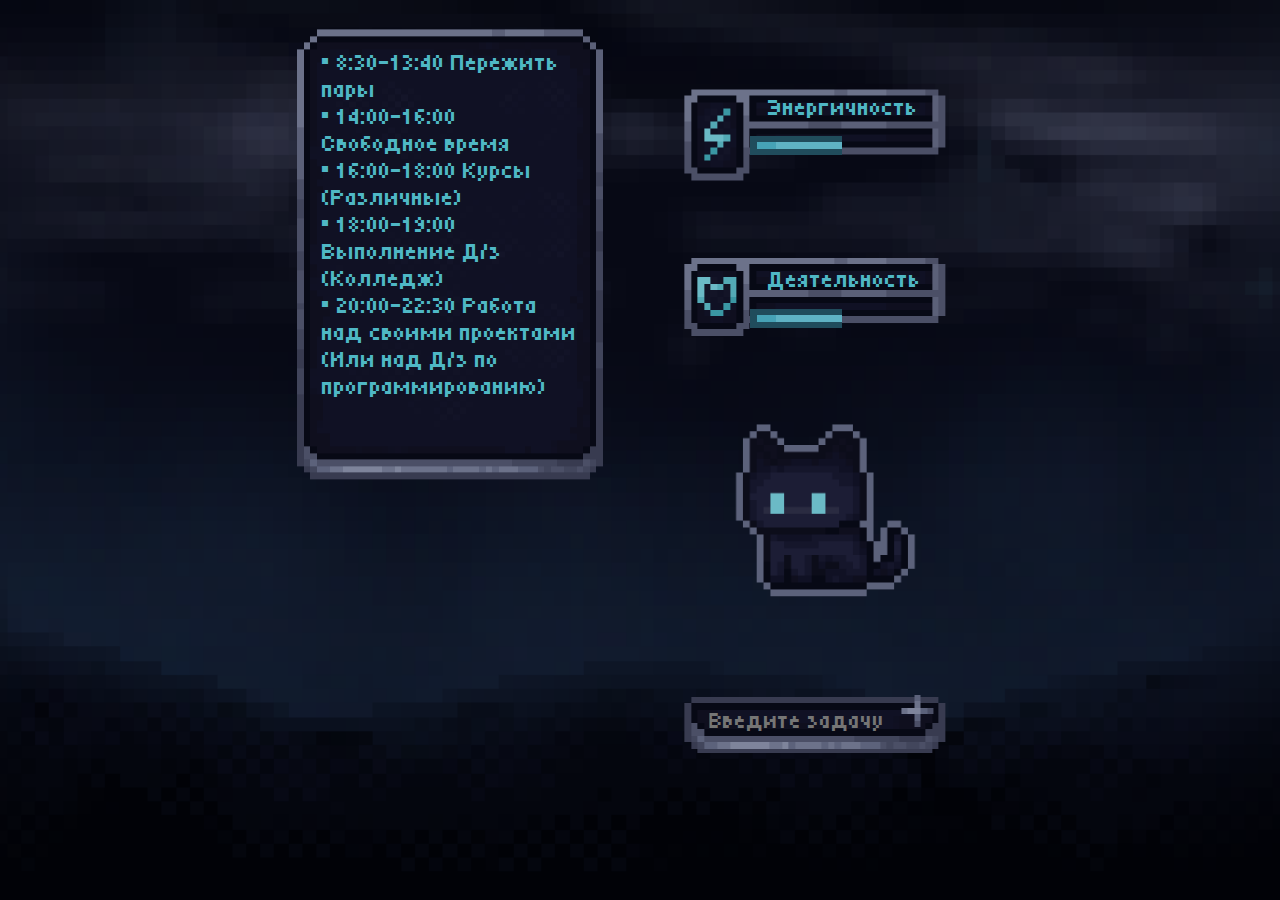
<file: KittyLife/index.html>
<!DOCTYPE html>
<html lang="en">
<head>
    <meta charset="UTF-8">
    <meta name="viewport" content="width=device-width, initial-scale=1.0">
    <title>Document</title>
    <link rel="stylesheet" href="./index.css"><link rel="preconnect" href="https://fonts.googleapis.com">
    <link rel="preconnect" href="https://fonts.googleapis.com">
    <link rel="preconnect" href="https://fonts.gstatic.com" crossorigin>
    <link href="https://fonts.googleapis.com/css2?family=Tiny5&display=swap" rel="stylesheet">
    <script src="./scripts/index.js"></script>
</head>
<body id="body">
    <div id="ex_list_field" class="ex_list_field"><li id="ex_list" class="ex_list" onclick="delete_ex(0)">• 8:30-13:40 Пережить пары</li><li id="ex_list" class="ex_list" onclick="delete_ex(1)">• 14:00-16:00 Свободное время</li><li id="ex_list" class="ex_list" onclick="delete_ex(2)">• 16:00-18:00 Курсы (Различные)</li><li id="ex_list" class="ex_list" onclick="delete_ex(3)">• 18:00-19:00 Выполнение Д/з (Колледж)</li><li id="ex_list" class="ex_list" onclick="delete_ex(4)">• 20:00-22:30 Работа над своими проектами (Или над Д/з по программированию)</li></div>
    <img id="energy_bar" class="energy_bar" src="./images/energy_bar.png"><p class="energy_bar_info">Энергичность</p><div id="energy_bar_size" class="energy_bar_size"></div>
    <img id="skill_bar" class="skill_bar" src="./images/skill_bar.png"><p class="skill_bar_info">Деятельность</p><div id="skill_bar_size" class="skill_bar_size"></div>
    <img id="kitty" class="kitty" src="./images/Kitty.gif">
    <div><input placeholder="Введите задачу" type="text" id="add_ex_field" class="add_ex_field"><img id="add_ex" class="add_ex" src="./images/add_ex_nactive.png" onclick="add_ex()""></div>
</body>
</html>
</file>
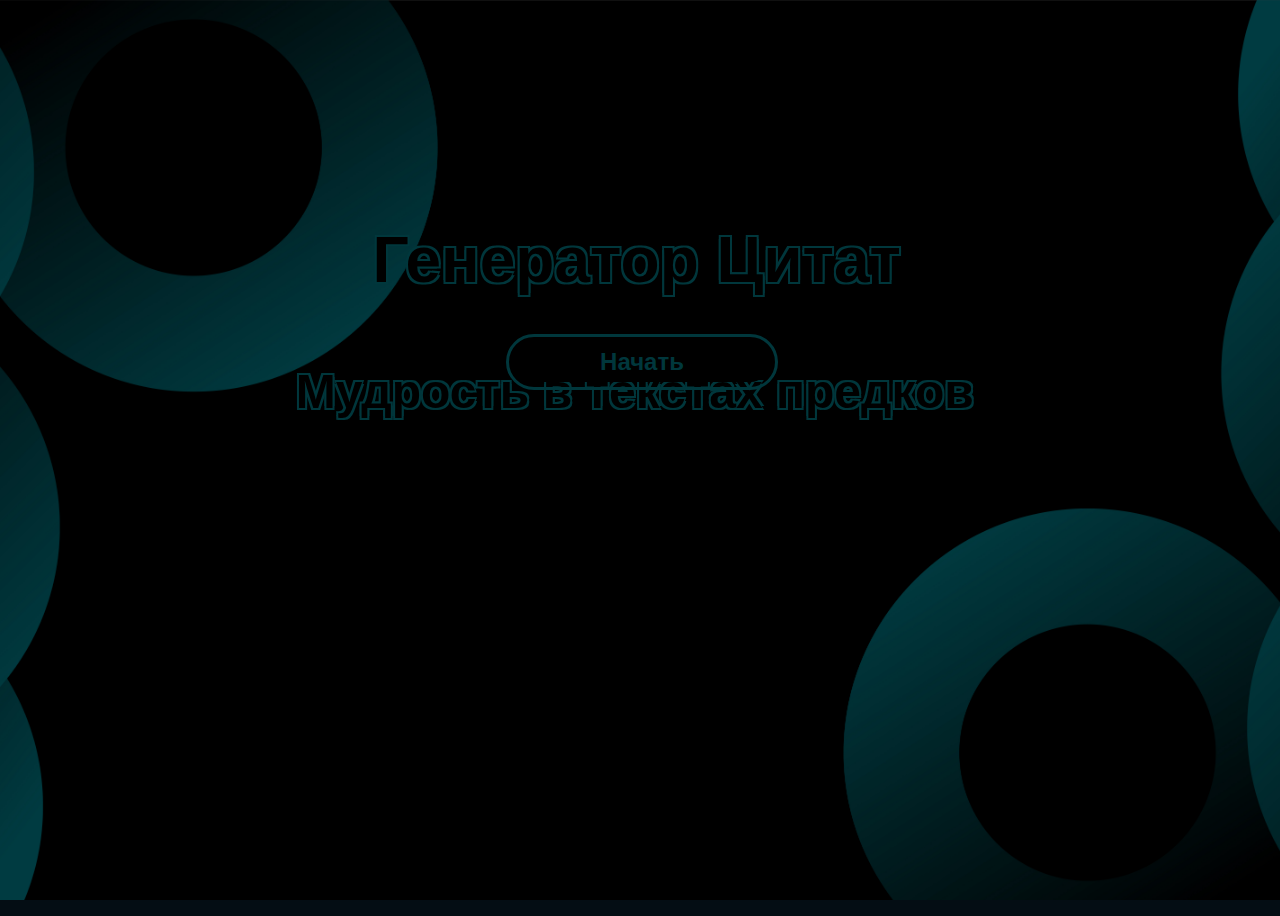
<file: QuotesHomework/index.html>
<!DOCTYPE html>
<html lang="en">
<head>
    <meta charset="UTF-8">
    <meta name="viewport" content="width=device-width, initial-scale=1.0">
    <title>Document</title>
    <link rel="stylesheet" href="styles/index.css"><link rel="preconnect">
    <script src="./scripts/index.js"></script>
    <link rel="preconnect" href="https://fonts.googleapis.com">
    <link rel="preconnect" href="https://fonts.gstatic.com" crossorigin>
    <link href="https://fonts.googleapis.com/css2?family=Manrope:wght@200..800&display=swap" rel="stylesheet">
</head>
<body class="non-select">
<div class="background">
    <img src="./materials/background.jpg">
    <div class="overlay">
        <h1>Генератор Цитат</h1>
        <h2>Мудрость в текстах предков</h2>
        <button class="scene-transition" onclick="sceneTransition()">Начать</button>
        <div class="window">
            <div>
                <button class="addquote-button" onclick="addQuote()">Добавить</button>
                <input class="inputquote" type="text" placeholder="Цитата">
                <input class="inputauthor" type="text" placeholder="Автор">
                <button class="quotes-button showquote-button" onclick="showQuote()">Проявить цитату</button>
                <button class="quotes-button deletequotes-button" onclick="clearQuotes()">Удалить цитаты</button>
                <p id="quoteDisplay" class="quote-display">- Единственный способ делать отличную работу — любить то, что ты делаешь ©Стив Джобс -</p>
            </div>
        </div>
    </div>
</div>
</body>
</html>
</file>
<file: KittyLife/index.css>
body {
    background-image: url('./images/background.png');
    background-size: cover;
    background-repeat: no-repeat;
    background-position: center center;
    background-attachment: fixed;
    font-family: "Tiny5", Arial, sans-serif;
    color: #4fb7c5;
    opacity: 0;
    transition: opacity 2s ease-in-out
}

.ex_list_field {
    display: flexbox;
    align-items: center;
    position: relative;
    left: 35%;
    background-image: url(images/text_field.png);
    width: 306px;
    height: 450px;
    text-align: left;
    font-size: 24px;
    transform: translate(-50%, 4.75%);
}

.v {
    opacity: 1;
    transition: opacity 2s ease-in-out;
}

.ex_list {
    position: relative;
    top: 20px;
    margin-inline: 25px;
    text-decoration: none;
    list-style-type: none;
}

.ex_list:hover {
    scale: 1.02;
    transition: scale,color 200ms ease-in-out;
    color: #217985
}

.energy_bar {
    display: flexbox;
    align-items: center;
    position: absolute;
    left: 50%; bottom: 85%;
    transform: translate(17%, 50%);
}

.energy_bar_info {
    display: flexbox;
    align-items: center;
    position: absolute;
    left: 58%; bottom: 85.5%;
    transform: translate(17%, 50%);
    font-size: 24px;
}

.energy_bar_size {
    display: flexbox;
    position: absolute;
    left: 58.6%; bottom: 82.75%;
    font-size: 24px;
    background-image: url('./images/bar.png');
    width: 92px;
    height: 19px;
    transition: width 500ms ease-in-out;
}

.skill_bar {
    display: flexbox;
    align-items: center;
    position: absolute;
    left: 50%; bottom: 67%;
    transform: translate(17%, 50%);
}

.skill_bar_info {
    display: flexbox;
    align-items: center;
    position: absolute;
    left: 58%; bottom: 66.3%;
    transform: translate(17%, 50%);
    font-size: 24px;
}

.skill_bar_size {
    display: flexbox;
    position: absolute;
    left: 58.6%; bottom: 63.6%;
    font-size: 24px;
    background-image: url('./images/bar.png');
    width: 92px;
    height: 19px;
    transition: width 500ms ease-in-out;
}

.kitty {
    display: flexbox;
    align-items: center;
    position: absolute;
    left: 53%; bottom: 44.5%;
    width: 220px;
    transform: translate(17%, 50%);
}

.kitty:hover {
    content: url('./images/Shy_Kitty.gif')
}

.add_ex_field {
    display: flexbox;
    align-items: center;
    position: absolute;
    left: 50%; bottom: 19.4%;
    transform: translate(17%, 50%);
    background-image: url('./images/add_ex_field.png');
    background-color: rgba(1, 1, 1, 0);
    width: 261px; height: 56px;
    border: none;
    outline: none;
    font-family: "Tiny5", Arial, sans-serif;
    color: #4fb7c5;
    font-size: 23px;
    line-height: 1;
    padding-bottom: 10px;
    padding-left: 25px;
    box-sizing: border-box;
}

.add_ex {
    display: flexbox;
    align-items: center;
    position: absolute;
    left: 70%; bottom: 21%;
    transform: translate(17%, 50%);
    cursor: pointer;
}

.add_ex:hover {
    content: url('./images/add_ex_active.png')
}

.add_ex:active {
    position: absolute;
    left: 70%; bottom: 21%;
    transform: translate(17%, 50%) scale(0.95);
}

.tiny5-regular {
    font-family: "Tiny5", serif;
    font-weight: 400;
    font-style: normal;
    opacity: 0;
    transform: translate(-50%, 0%);
}
</file>
<file: QuotesHomework/styles/index.css>
.background {
    position: relative;
    width: 100%;
    height: 100vh;
    overflow: hidden;
}

img {
    z-index: -2;
    position: fixed;
    top: 50%;
    left: 50%;
    transform: translate(-50%, -50%);
    width: 100%;
    height: 100%;
    object-fit: cover;
    transition: filter 2s ease-in-out;
}

.background .overlay {
    position: relative;
    z-index: 1;
    text-align: center;
    color: white;
    font-size: 2rem;
}

.window-active img {
    filter: blur(2px);
}

body {
    background-color: rgb(4, 13, 20);
    font-family: Arial, sans-serif;
    font-weight: 400;
}

.window {
    z-index: 4;
    display: flex;
    position: fixed;
    left: 15%; top: 100%;
    width: 70%; height: 0%;
    border-radius: 40px;
    background-color: rgba(0, 0, 0, 1);
    transition: height 1s ease-in-out, top 1s ease-in-out;
}

.window-active .overlay .window {
    left: 15%; top: 40%;
    width: 70%; height: 65%;
    transition: height 1s ease-in-out, top 1s ease-in-out;
}

.window-active .overlay .window div {
    opacity: 1;
    transition: opacity 1500ms ease-in-out;
}

.window div {
    opacity: 0;
    transition: opacity 1500ms ease-in-out;
}

.window-active .overlay h1 {
    position: fixed;
    align-content: center;
    left: 29.1%; top: 10%;
    transition: top 1s ease-in-out;
}

.window-active .overlay h2 {
    top: 26%;
    opacity: 0;
    transition: opacity 500ms ease-in-out, top 1s ease-in-out;
}

.scene-transition {
    z-index: 5;
    width: 20%; height: 40px;
    color: rgb(0, 55, 60);
    font-size: 24px;
    font-weight: 550;
    border-radius: 30px;
    border: none;
    background-color: black;
    margin: 2px;
    cursor: pointer;
    outline: 3px solid rgb(0, 55, 60);
    outline-offset: 5px;
    position: fixed;
    left: 40%; top: 340px;
    transition: color 500ms ease-in-out, transform 250ms ease-in-out, margin 1s ease-in-out, top 1s ease-in-out, left 1s ease-in-out, width 1s ease-in-out, outline 1s ease-in-out, outline-offset 1s ease-in-out;

}

.window-active .overlay .scene-transition {
    top: 200px;
    width: 60%;
    left: 20%;
    margin: 0px;
    outline-offset: 0px;
}

.window-active .overlay .scene-transition:active {
    top: 200px;
    width: 50%;
    left: 25%;
    margin: 0px;
    outline-offset: 0px;
}

.scene-transition:active {
    width: 15%;
    left: 42.5%;
    transform: scale(0.95);
    transition: width 250ms ease-in-out, left 250ms ease-in-out;
}

.scene-transition-transition {
    color: black
}

h1 {
    position: fixed;
    align-content: center;
    left: 29.1%; top: 20%;
    transition: top 1s ease-in-out;
    color: rgb(0, 0, 0);
    text-shadow: -2px -2px 0 rgb(0, 55, 60), 2px -2px 0 rgb(0, 55, 60), -2px  2px 0 rgb(0, 55, 60), 2px  2px 0 rgb(0, 55, 60);
}

h2 {
    position: fixed;
    align-content: center;
    left: 23.1%; top: 36%;
    transition: opacity 500ms ease-in-out, top 1s ease-in-out;
    color: rgb(0, 0, 0);
    text-shadow: -2px -2px 0 rgb(0, 55, 60), 2px -2px 0 rgb(0, 55, 60), -2px  2px 0 rgb(0, 55, 60), 2px  2px 0 rgb(0, 55, 60);
    opacity: 1;
}

.addquote-button {
    width: 22%; height: 60px;
    color: black;
    font-size: 24px;
    font-weight: 550;
    border-radius: 30px;
    border: none;
    background-color: rgb(0, 55, 60);
    margin: 2px;
    cursor: pointer;
    outline: 3px solid rgb(0, 55, 60);;
    outline-offset: 5px;
    position: absolute;
    left: 5%; top: 240px;
    transition: transform 250ms ease-in-out, top 500ms ease-in-out, outline 500ms ease-in-out, outline-offset 500ms ease-in-out, background-color 500ms ease-in-out;
}

.addquote-button:hover {
    background-color: rgb(0, 74, 81);
    outline: 0px solid rgb(0, 55, 60);;
    outline-offset: 0px;
    top: 236px;
}

.addquote-button:active {
    transform: scale(0.95);
}

.quotes-button {
    width: 30%; height: 40px;
    color: black;
    font-size: 24px;
    font-weight: 550;
    border-radius: 30px;
    border: none;
    background-color: rgb(0, 55, 60);
    margin: 2px;
    cursor: pointer;
    outline: 3px solid rgb(0, 55, 60);;
    outline-offset: 5px;
    position: absolute;
    top: 170px;
    transition: left 250ms ease-in-out, right 250ms ease-in-out, width 250ms ease-in-out, transform 250ms ease-in-out, top 500ms ease-in-out, outline 500ms ease-in-out, outline-offset 500ms ease-in-out, background-color 500ms ease-in-out;
}

.quotes-button:hover {
    width: 40%;
    background-color: rgb(0, 74, 81);
    outline: 0px solid rgb(0, 55, 60);;
    outline-offset: 0px;
    top: 166px;
}

.quotes-button:active {
    transform: scale(0.95);
}

.deletequotes-button {
    right: 15%;
}

.deletequotes-button:hover {
    right: 10%;
}

.showquote-button {
    left: 15%;
}

.showquote-button:hover {
    left: 10%;
}

.inputquote {
    width: 41%; height: 60px;
    font-weight: 550;
    font-size: 24px;
    text-align: center;
    border-radius: 30px;
    border: none;
    background-color: black;
    color: rgb(2, 79, 87);
    margin: 2px;
    outline: 3px solid rgb(0, 55, 60);
    outline-offset: 2px;
    position: absolute;
    left: 30%; top: 240px;
    transition: top 500ms ease-in-out, outline 500ms ease-in-out, outline-offset 500ms ease-in-out, background-color 500ms ease-in-out;
}

.inputquote::placeholder {
    color: rgb(0, 69, 76);
}

.inputquote:hover {
    outline-offset: 3px;
    outline: 4px solid rgb(0, 55, 60);
    top: 236px;
}

.inputauthor {
    width: 20%; height: 60px;
    font-size: 24px;
    font-weight: 550;
    text-align: center;
    border-radius: 30px;
    border: none;
    background-color: black;
    color: rgb(2, 79, 87);
    margin: 2px;
    outline: 3px solid rgb(0, 55, 60);;
    outline-offset: 2px;
    position: absolute;
    left: 74%; top: 240px;
    transition: top 500ms ease-in-out, outline 500ms ease-in-out, outline-offset 500ms ease-in-out, background-color 500ms ease-in-out;
}

.inputauthor:hover {
    outline-offset: 3px;
    outline: 4px solid rgb(0, 55, 60);
    top: 236px;
}

.inputauthor::placeholder {
    color: rgb(0, 69, 76);
}

.quote-display {
    width: 90%; height: 100px;
    font-weight: 550;
    font-size: 24px;
    text-align: center;
    background-color: transparent;
    color: rgb(2, 79, 87);
    position: absolute;
    left: 5%; top: 40px;
    transition: top 500ms ease-in-out, opacity 5s ease-in-out, outline 500ms ease-in-out, outline-offset 500ms ease-in-out, background-color 500ms ease-in-out;
}

.non-select {
    user-select: none;
}
</file>
